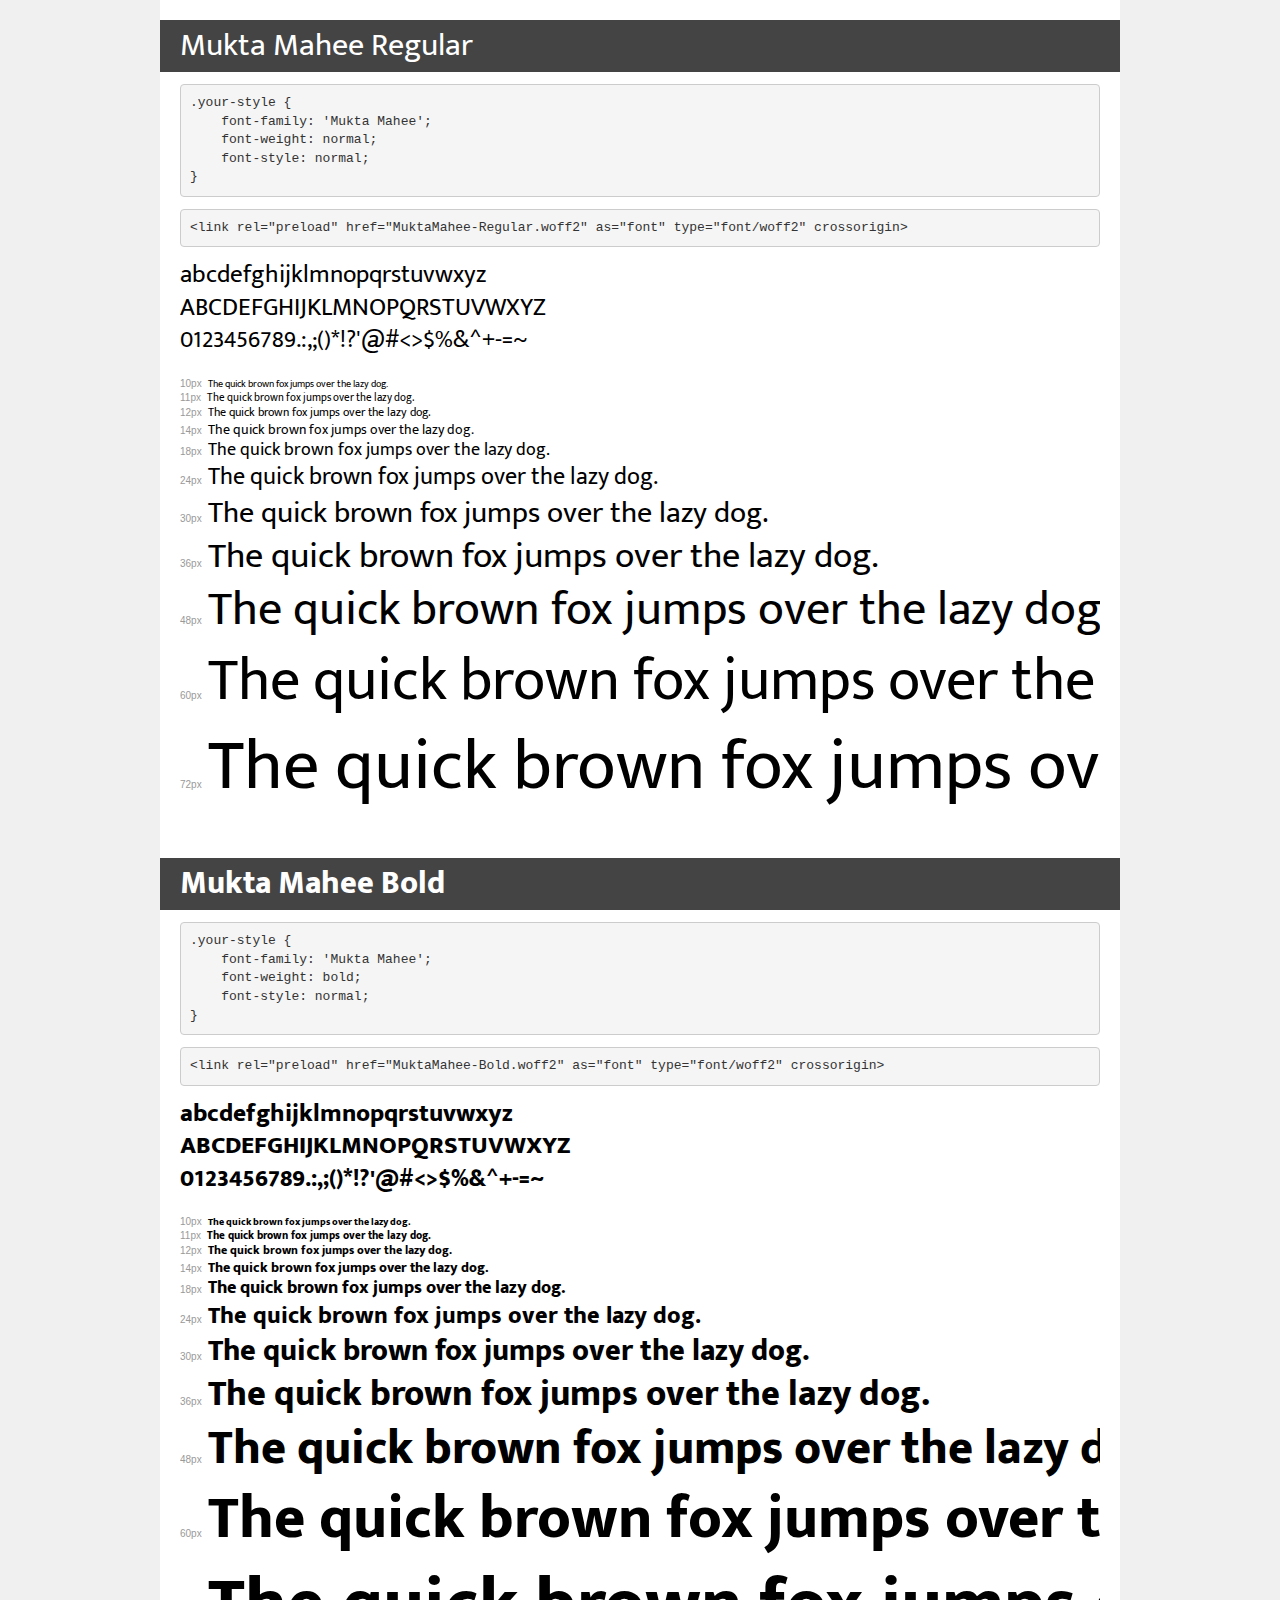
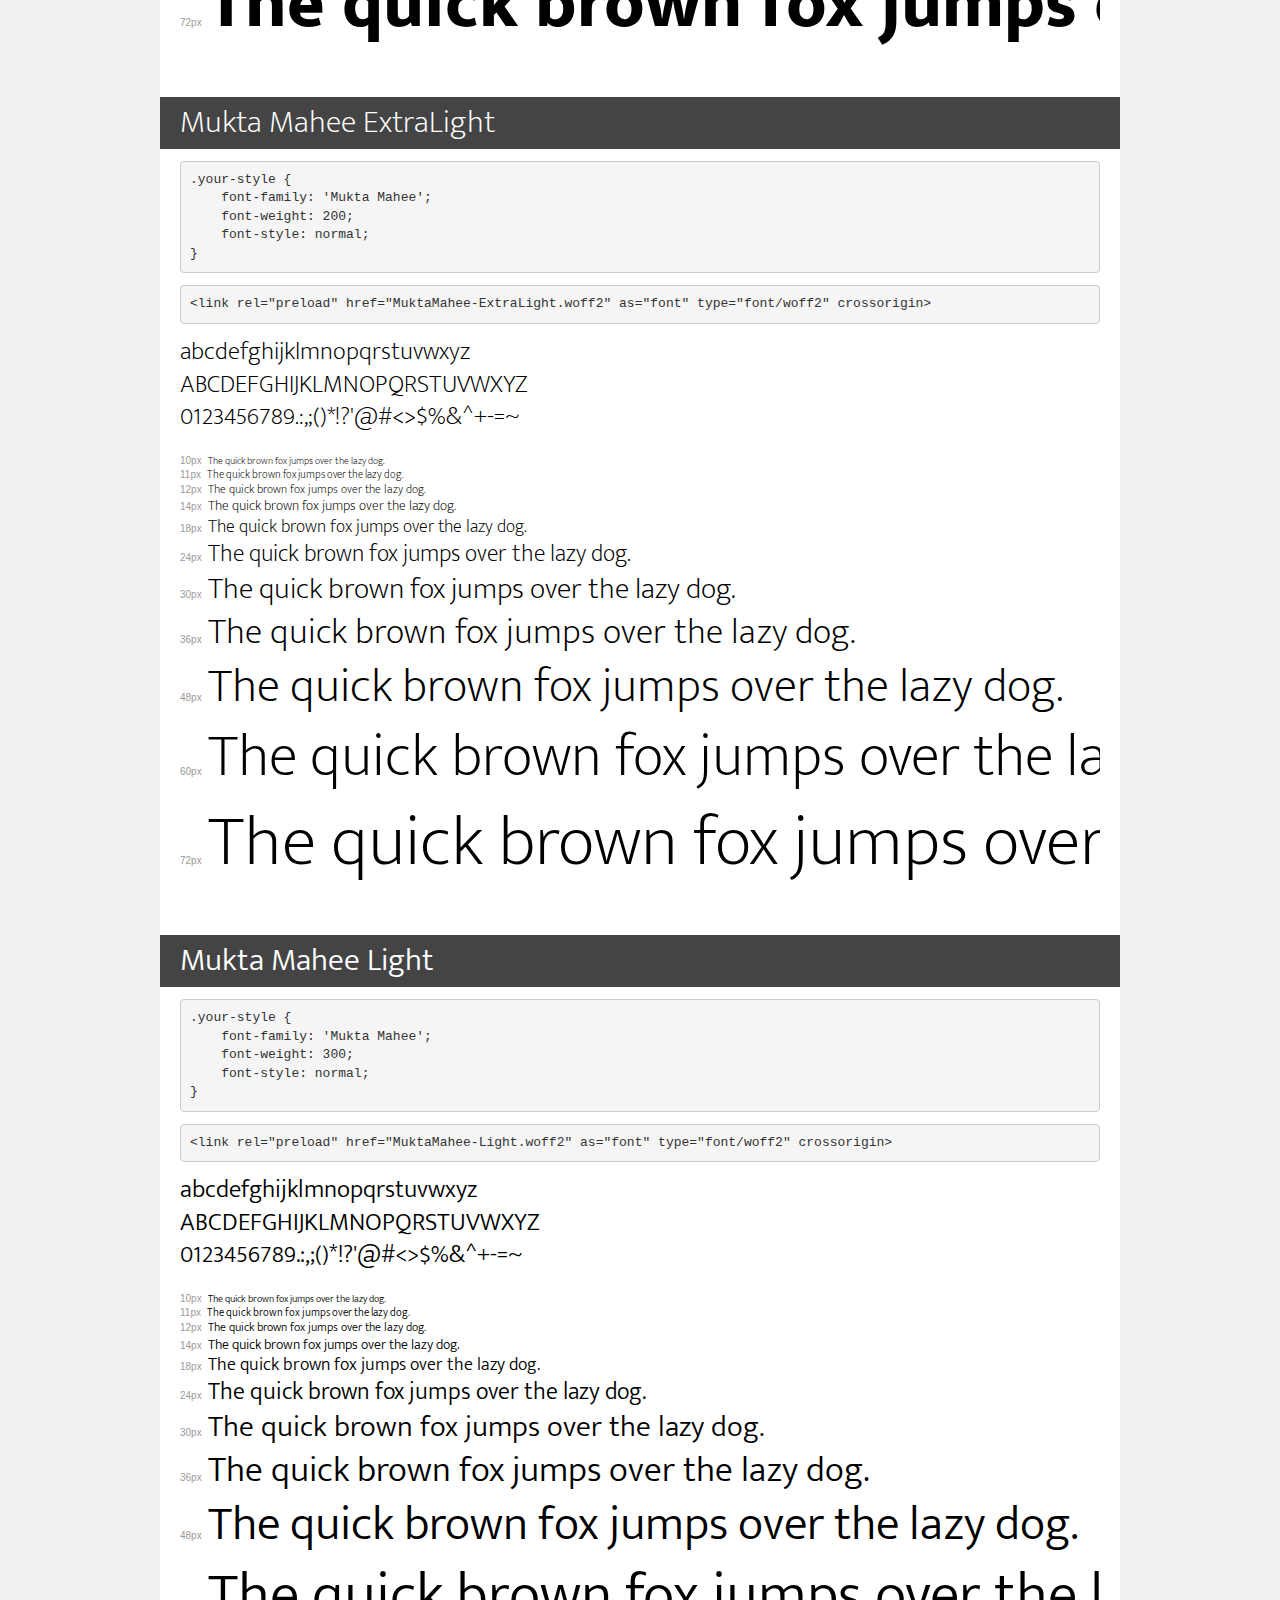
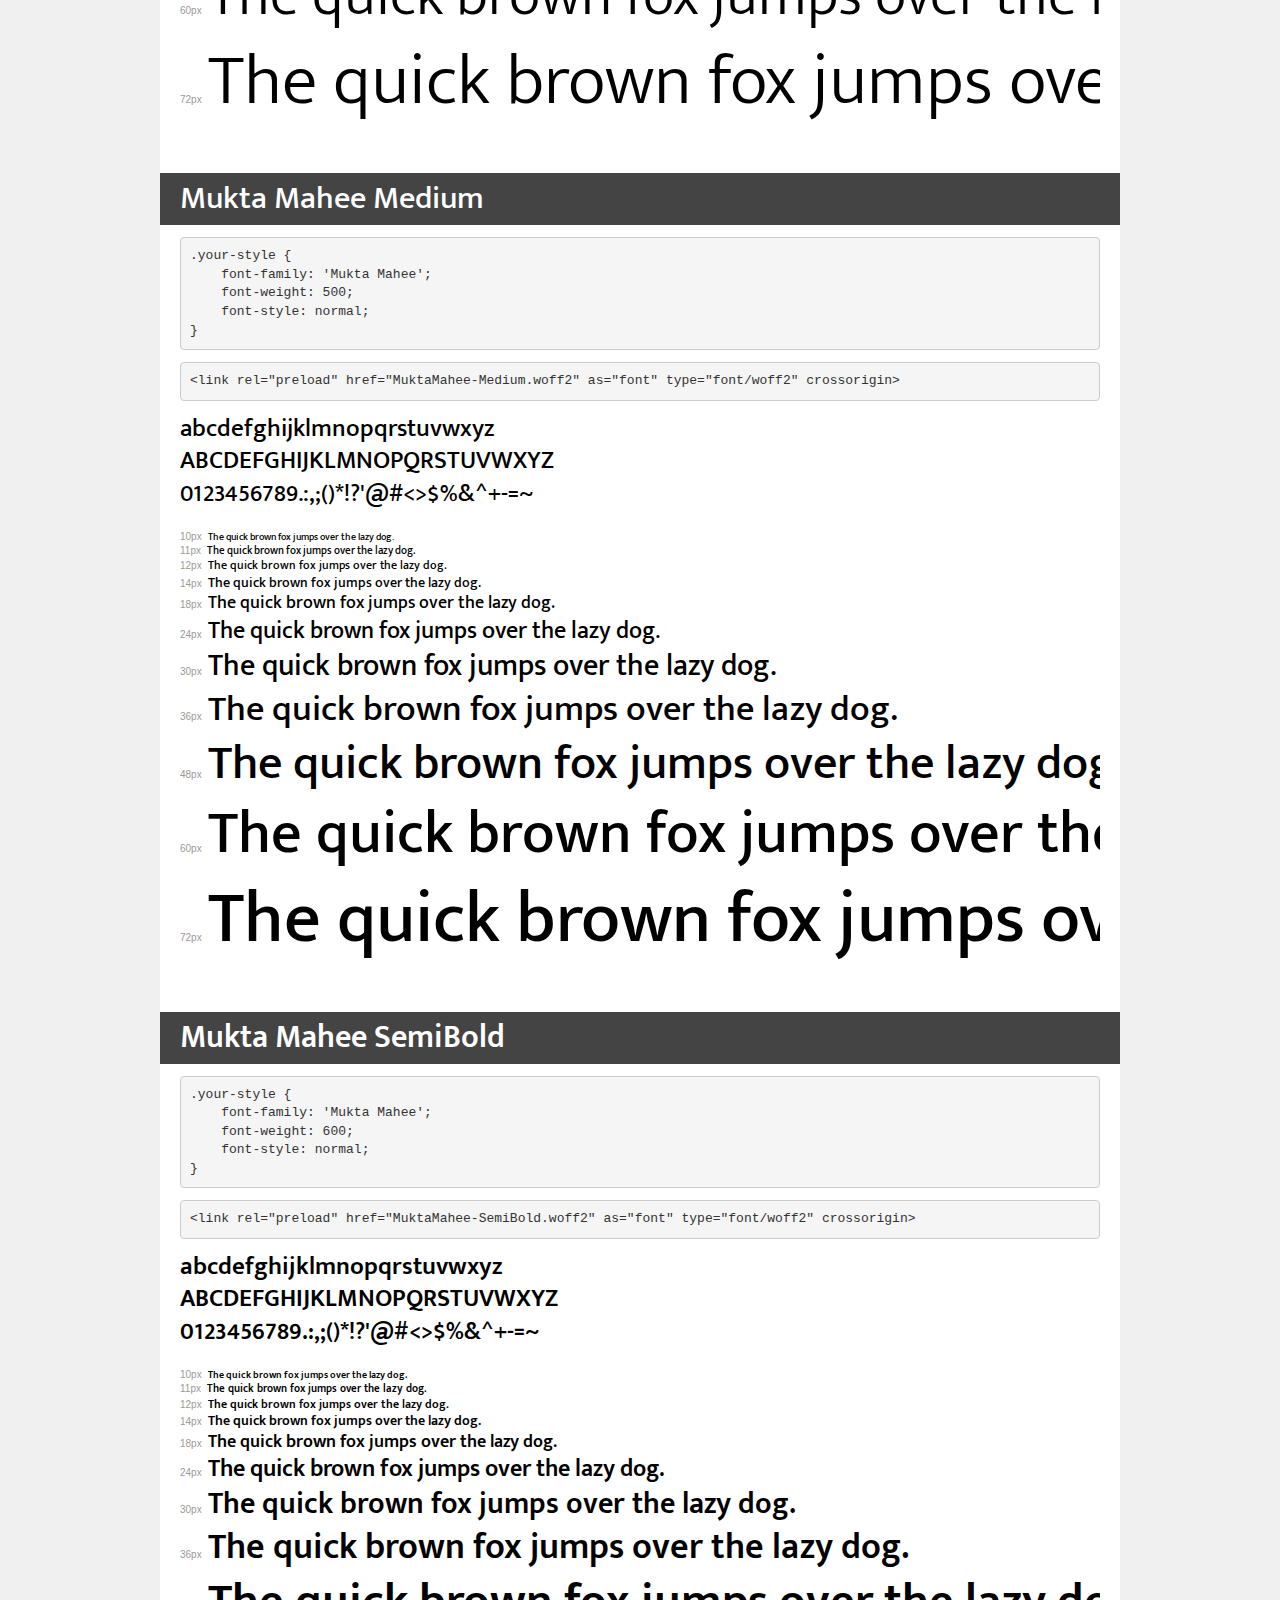
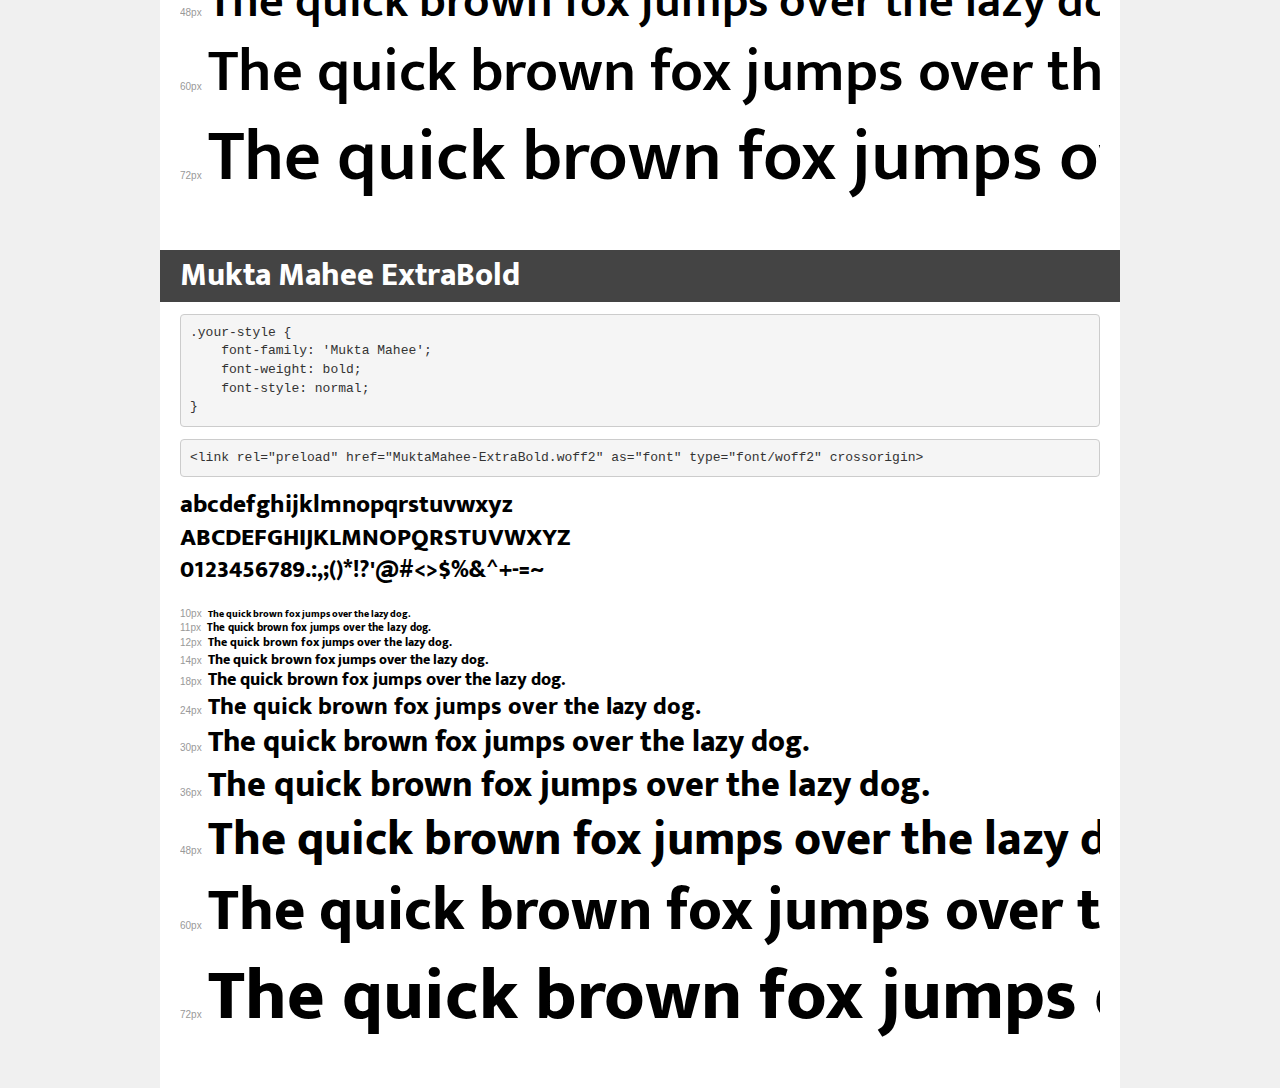
<file: resources/font/demo.html>
<!DOCTYPE html>
<html lang="en">
<head>
    <meta charset="utf-8">
    <meta http-equiv="X-UA-Compatible" content="IE=edge">
    <meta name="viewport" content="width=device-width, initial-scale=1">
    <meta name="robots" content="noindex, noarchive">
    <meta name="format-detection" content="telephone=no">
    <title>Transfonter demo</title>
    <link href="stylesheet.css" rel="stylesheet">
    <style>
        /*
        http://meyerweb.com/eric/tools/css/reset/
        v2.0 | 20110126
        License: none (public domain)
        */
        html, body, div, span, applet, object, iframe,
        h1, h2, h3, h4, h5, h6, p, blockquote, pre,
        a, abbr, acronym, address, big, cite, code,
        del, dfn, em, img, ins, kbd, q, s, samp,
        small, strike, strong, sub, sup, tt, var,
        b, u, i, center,
        dl, dt, dd, ol, ul, li,
        fieldset, form, label, legend,
        table, caption, tbody, tfoot, thead, tr, th, td,
        article, aside, canvas, details, embed,
        figure, figcaption, footer, header, hgroup,
        menu, nav, output, ruby, section, summary,
        time, mark, audio, video {
            margin: 0;
            padding: 0;
            border: 0;
            font-size: 100%;
            font: inherit;
            vertical-align: baseline;
        }
        /* HTML5 display-role reset for older browsers */
        article, aside, details, figcaption, figure,
        footer, header, hgroup, menu, nav, section {
            display: block;
        }
        body {
            line-height: 1;
        }
        ol, ul {
            list-style: none;
        }
        blockquote, q {
            quotes: none;
        }
        blockquote:before, blockquote:after,
        q:before, q:after {
            content: '';
            content: none;
        }
        table {
            border-collapse: collapse;
            border-spacing: 0;
        }
        /* demo styles */
        body {
            background: #f0f0f0;
            color: #000;
        }
        .page {
            background: #fff;
            width: 920px;
            margin: 0 auto;
            padding: 20px 20px 0 20px;
            overflow: hidden;
        }
        .font-container {
            overflow-x: auto;
            overflow-y: hidden;
            margin-bottom: 40px;
            line-height: 1.3;
            white-space: nowrap;
            padding-bottom: 5px;
        }
        h1 {
            position: relative;
            background: #444;
            font-size: 32px;
            color: #fff;
            padding: 10px 20px;
            margin: 0 -20px 12px -20px;
        }
        .letters {
            font-size: 25px;
            margin-bottom: 20px;
        }
        .s10:before {
            content: '10px';
        }
        .s11:before {
            content: '11px';
        }
        .s12:before {
            content: '12px';
        }
        .s14:before {
            content: '14px';
        }
        .s18:before {
            content: '18px';
        }
        .s24:before {
            content: '24px';
        }
        .s30:before {
            content: '30px';
        }
        .s36:before {
            content: '36px';
        }
        .s48:before {
            content: '48px';
        }
        .s60:before {
            content: '60px';
        }
        .s72:before {
            content: '72px';
        }
        .s10:before, .s11:before, .s12:before, .s14:before,
        .s18:before, .s24:before, .s30:before, .s36:before,
        .s48:before, .s60:before, .s72:before {
            font-family: Arial, sans-serif;
            font-size: 10px;
            font-weight: normal;
            font-style: normal;
            color: #999;
            padding-right: 6px;
        }
        pre {
            display: block;
            padding: 9px;
            margin: 0 0 12px;
            font-family: Monaco, Menlo, Consolas, "Courier New", monospace;
            font-size: 13px;
            line-height: 1.428571429;
            color: #333;
            font-weight: normal;
            font-style: normal;
            background-color: #f5f5f5;
            border: 1px solid #ccc;
            overflow-x: auto;
            border-radius: 4px;
        }
        /* responsive */
        @media (max-width: 959px) {
            .page {
                width: auto;
                margin: 0;
            }
        }
    </style>
</head>
<body>
<div class="page">
    <div class="demo">
        <h1 style="font-family: 'Mukta Mahee'; font-weight: normal; font-style: normal;">Mukta Mahee Regular</h1>
        <pre title="Usage">.your-style {
    font-family: 'Mukta Mahee';
    font-weight: normal;
    font-style: normal;
}</pre>
        <pre title="Preload (optional)">
&lt;link rel=&quot;preload&quot; href=&quot;MuktaMahee-Regular.woff2&quot; as=&quot;font&quot; type=&quot;font/woff2&quot; crossorigin&gt;</pre>
        <div class="font-container" style="font-family: 'Mukta Mahee'; font-weight: normal; font-style: normal;">
            <p class="letters">
                abcdefghijklmnopqrstuvwxyz<br>
ABCDEFGHIJKLMNOPQRSTUVWXYZ<br>
                0123456789.:,;()*!?'@#&lt;&gt;$%&^+-=~
            </p>
            <p class="s10" style="font-size: 10px;">The quick brown fox jumps over the lazy dog.</p>
            <p class="s11" style="font-size: 11px;">The quick brown fox jumps over the lazy dog.</p>
            <p class="s12" style="font-size: 12px;">The quick brown fox jumps over the lazy dog.</p>
            <p class="s14" style="font-size: 14px;">The quick brown fox jumps over the lazy dog.</p>
            <p class="s18" style="font-size: 18px;">The quick brown fox jumps over the lazy dog.</p>
            <p class="s24" style="font-size: 24px;">The quick brown fox jumps over the lazy dog.</p>
            <p class="s30" style="font-size: 30px;">The quick brown fox jumps over the lazy dog.</p>
            <p class="s36" style="font-size: 36px;">The quick brown fox jumps over the lazy dog.</p>
            <p class="s48" style="font-size: 48px;">The quick brown fox jumps over the lazy dog.</p>
            <p class="s60" style="font-size: 60px;">The quick brown fox jumps over the lazy dog.</p>
            <p class="s72" style="font-size: 72px;">The quick brown fox jumps over the lazy dog.</p>
        </div>
    </div>

    <div class="demo">
        <h1 style="font-family: 'Mukta Mahee'; font-weight: bold; font-style: normal;">Mukta Mahee Bold</h1>
        <pre title="Usage">.your-style {
    font-family: 'Mukta Mahee';
    font-weight: bold;
    font-style: normal;
}</pre>
        <pre title="Preload (optional)">
&lt;link rel=&quot;preload&quot; href=&quot;MuktaMahee-Bold.woff2&quot; as=&quot;font&quot; type=&quot;font/woff2&quot; crossorigin&gt;</pre>
        <div class="font-container" style="font-family: 'Mukta Mahee'; font-weight: bold; font-style: normal;">
            <p class="letters">
                abcdefghijklmnopqrstuvwxyz<br>
ABCDEFGHIJKLMNOPQRSTUVWXYZ<br>
                0123456789.:,;()*!?'@#&lt;&gt;$%&^+-=~
            </p>
            <p class="s10" style="font-size: 10px;">The quick brown fox jumps over the lazy dog.</p>
            <p class="s11" style="font-size: 11px;">The quick brown fox jumps over the lazy dog.</p>
            <p class="s12" style="font-size: 12px;">The quick brown fox jumps over the lazy dog.</p>
            <p class="s14" style="font-size: 14px;">The quick brown fox jumps over the lazy dog.</p>
            <p class="s18" style="font-size: 18px;">The quick brown fox jumps over the lazy dog.</p>
            <p class="s24" style="font-size: 24px;">The quick brown fox jumps over the lazy dog.</p>
            <p class="s30" style="font-size: 30px;">The quick brown fox jumps over the lazy dog.</p>
            <p class="s36" style="font-size: 36px;">The quick brown fox jumps over the lazy dog.</p>
            <p class="s48" style="font-size: 48px;">The quick brown fox jumps over the lazy dog.</p>
            <p class="s60" style="font-size: 60px;">The quick brown fox jumps over the lazy dog.</p>
            <p class="s72" style="font-size: 72px;">The quick brown fox jumps over the lazy dog.</p>
        </div>
    </div>

    <div class="demo">
        <h1 style="font-family: 'Mukta Mahee'; font-weight: 200; font-style: normal;">Mukta Mahee ExtraLight</h1>
        <pre title="Usage">.your-style {
    font-family: 'Mukta Mahee';
    font-weight: 200;
    font-style: normal;
}</pre>
        <pre title="Preload (optional)">
&lt;link rel=&quot;preload&quot; href=&quot;MuktaMahee-ExtraLight.woff2&quot; as=&quot;font&quot; type=&quot;font/woff2&quot; crossorigin&gt;</pre>
        <div class="font-container" style="font-family: 'Mukta Mahee'; font-weight: 200; font-style: normal;">
            <p class="letters">
                abcdefghijklmnopqrstuvwxyz<br>
ABCDEFGHIJKLMNOPQRSTUVWXYZ<br>
                0123456789.:,;()*!?'@#&lt;&gt;$%&^+-=~
            </p>
            <p class="s10" style="font-size: 10px;">The quick brown fox jumps over the lazy dog.</p>
            <p class="s11" style="font-size: 11px;">The quick brown fox jumps over the lazy dog.</p>
            <p class="s12" style="font-size: 12px;">The quick brown fox jumps over the lazy dog.</p>
            <p class="s14" style="font-size: 14px;">The quick brown fox jumps over the lazy dog.</p>
            <p class="s18" style="font-size: 18px;">The quick brown fox jumps over the lazy dog.</p>
            <p class="s24" style="font-size: 24px;">The quick brown fox jumps over the lazy dog.</p>
            <p class="s30" style="font-size: 30px;">The quick brown fox jumps over the lazy dog.</p>
            <p class="s36" style="font-size: 36px;">The quick brown fox jumps over the lazy dog.</p>
            <p class="s48" style="font-size: 48px;">The quick brown fox jumps over the lazy dog.</p>
            <p class="s60" style="font-size: 60px;">The quick brown fox jumps over the lazy dog.</p>
            <p class="s72" style="font-size: 72px;">The quick brown fox jumps over the lazy dog.</p>
        </div>
    </div>

    <div class="demo">
        <h1 style="font-family: 'Mukta Mahee'; font-weight: 300; font-style: normal;">Mukta Mahee Light</h1>
        <pre title="Usage">.your-style {
    font-family: 'Mukta Mahee';
    font-weight: 300;
    font-style: normal;
}</pre>
        <pre title="Preload (optional)">
&lt;link rel=&quot;preload&quot; href=&quot;MuktaMahee-Light.woff2&quot; as=&quot;font&quot; type=&quot;font/woff2&quot; crossorigin&gt;</pre>
        <div class="font-container" style="font-family: 'Mukta Mahee'; font-weight: 300; font-style: normal;">
            <p class="letters">
                abcdefghijklmnopqrstuvwxyz<br>
ABCDEFGHIJKLMNOPQRSTUVWXYZ<br>
                0123456789.:,;()*!?'@#&lt;&gt;$%&^+-=~
            </p>
            <p class="s10" style="font-size: 10px;">The quick brown fox jumps over the lazy dog.</p>
            <p class="s11" style="font-size: 11px;">The quick brown fox jumps over the lazy dog.</p>
            <p class="s12" style="font-size: 12px;">The quick brown fox jumps over the lazy dog.</p>
            <p class="s14" style="font-size: 14px;">The quick brown fox jumps over the lazy dog.</p>
            <p class="s18" style="font-size: 18px;">The quick brown fox jumps over the lazy dog.</p>
            <p class="s24" style="font-size: 24px;">The quick brown fox jumps over the lazy dog.</p>
            <p class="s30" style="font-size: 30px;">The quick brown fox jumps over the lazy dog.</p>
            <p class="s36" style="font-size: 36px;">The quick brown fox jumps over the lazy dog.</p>
            <p class="s48" style="font-size: 48px;">The quick brown fox jumps over the lazy dog.</p>
            <p class="s60" style="font-size: 60px;">The quick brown fox jumps over the lazy dog.</p>
            <p class="s72" style="font-size: 72px;">The quick brown fox jumps over the lazy dog.</p>
        </div>
    </div>

    <div class="demo">
        <h1 style="font-family: 'Mukta Mahee'; font-weight: 500; font-style: normal;">Mukta Mahee Medium</h1>
        <pre title="Usage">.your-style {
    font-family: 'Mukta Mahee';
    font-weight: 500;
    font-style: normal;
}</pre>
        <pre title="Preload (optional)">
&lt;link rel=&quot;preload&quot; href=&quot;MuktaMahee-Medium.woff2&quot; as=&quot;font&quot; type=&quot;font/woff2&quot; crossorigin&gt;</pre>
        <div class="font-container" style="font-family: 'Mukta Mahee'; font-weight: 500; font-style: normal;">
            <p class="letters">
                abcdefghijklmnopqrstuvwxyz<br>
ABCDEFGHIJKLMNOPQRSTUVWXYZ<br>
                0123456789.:,;()*!?'@#&lt;&gt;$%&^+-=~
            </p>
            <p class="s10" style="font-size: 10px;">The quick brown fox jumps over the lazy dog.</p>
            <p class="s11" style="font-size: 11px;">The quick brown fox jumps over the lazy dog.</p>
            <p class="s12" style="font-size: 12px;">The quick brown fox jumps over the lazy dog.</p>
            <p class="s14" style="font-size: 14px;">The quick brown fox jumps over the lazy dog.</p>
            <p class="s18" style="font-size: 18px;">The quick brown fox jumps over the lazy dog.</p>
            <p class="s24" style="font-size: 24px;">The quick brown fox jumps over the lazy dog.</p>
            <p class="s30" style="font-size: 30px;">The quick brown fox jumps over the lazy dog.</p>
            <p class="s36" style="font-size: 36px;">The quick brown fox jumps over the lazy dog.</p>
            <p class="s48" style="font-size: 48px;">The quick brown fox jumps over the lazy dog.</p>
            <p class="s60" style="font-size: 60px;">The quick brown fox jumps over the lazy dog.</p>
            <p class="s72" style="font-size: 72px;">The quick brown fox jumps over the lazy dog.</p>
        </div>
    </div>

    <div class="demo">
        <h1 style="font-family: 'Mukta Mahee'; font-weight: 600; font-style: normal;">Mukta Mahee SemiBold</h1>
        <pre title="Usage">.your-style {
    font-family: 'Mukta Mahee';
    font-weight: 600;
    font-style: normal;
}</pre>
        <pre title="Preload (optional)">
&lt;link rel=&quot;preload&quot; href=&quot;MuktaMahee-SemiBold.woff2&quot; as=&quot;font&quot; type=&quot;font/woff2&quot; crossorigin&gt;</pre>
        <div class="font-container" style="font-family: 'Mukta Mahee'; font-weight: 600; font-style: normal;">
            <p class="letters">
                abcdefghijklmnopqrstuvwxyz<br>
ABCDEFGHIJKLMNOPQRSTUVWXYZ<br>
                0123456789.:,;()*!?'@#&lt;&gt;$%&^+-=~
            </p>
            <p class="s10" style="font-size: 10px;">The quick brown fox jumps over the lazy dog.</p>
            <p class="s11" style="font-size: 11px;">The quick brown fox jumps over the lazy dog.</p>
            <p class="s12" style="font-size: 12px;">The quick brown fox jumps over the lazy dog.</p>
            <p class="s14" style="font-size: 14px;">The quick brown fox jumps over the lazy dog.</p>
            <p class="s18" style="font-size: 18px;">The quick brown fox jumps over the lazy dog.</p>
            <p class="s24" style="font-size: 24px;">The quick brown fox jumps over the lazy dog.</p>
            <p class="s30" style="font-size: 30px;">The quick brown fox jumps over the lazy dog.</p>
            <p class="s36" style="font-size: 36px;">The quick brown fox jumps over the lazy dog.</p>
            <p class="s48" style="font-size: 48px;">The quick brown fox jumps over the lazy dog.</p>
            <p class="s60" style="font-size: 60px;">The quick brown fox jumps over the lazy dog.</p>
            <p class="s72" style="font-size: 72px;">The quick brown fox jumps over the lazy dog.</p>
        </div>
    </div>

    <div class="demo">
        <h1 style="font-family: 'Mukta Mahee'; font-weight: bold; font-style: normal;">Mukta Mahee ExtraBold</h1>
        <pre title="Usage">.your-style {
    font-family: 'Mukta Mahee';
    font-weight: bold;
    font-style: normal;
}</pre>
        <pre title="Preload (optional)">
&lt;link rel=&quot;preload&quot; href=&quot;MuktaMahee-ExtraBold.woff2&quot; as=&quot;font&quot; type=&quot;font/woff2&quot; crossorigin&gt;</pre>
        <div class="font-container" style="font-family: 'Mukta Mahee'; font-weight: bold; font-style: normal;">
            <p class="letters">
                abcdefghijklmnopqrstuvwxyz<br>
ABCDEFGHIJKLMNOPQRSTUVWXYZ<br>
                0123456789.:,;()*!?'@#&lt;&gt;$%&^+-=~
            </p>
            <p class="s10" style="font-size: 10px;">The quick brown fox jumps over the lazy dog.</p>
            <p class="s11" style="font-size: 11px;">The quick brown fox jumps over the lazy dog.</p>
            <p class="s12" style="font-size: 12px;">The quick brown fox jumps over the lazy dog.</p>
            <p class="s14" style="font-size: 14px;">The quick brown fox jumps over the lazy dog.</p>
            <p class="s18" style="font-size: 18px;">The quick brown fox jumps over the lazy dog.</p>
            <p class="s24" style="font-size: 24px;">The quick brown fox jumps over the lazy dog.</p>
            <p class="s30" style="font-size: 30px;">The quick brown fox jumps over the lazy dog.</p>
            <p class="s36" style="font-size: 36px;">The quick brown fox jumps over the lazy dog.</p>
            <p class="s48" style="font-size: 48px;">The quick brown fox jumps over the lazy dog.</p>
            <p class="s60" style="font-size: 60px;">The quick brown fox jumps over the lazy dog.</p>
            <p class="s72" style="font-size: 72px;">The quick brown fox jumps over the lazy dog.</p>
        </div>
    </div>

</div>
</body>
</html>
</file>
<file: resources/font/stylesheet.css>
@font-face {
    font-family: 'Mukta Mahee';
    src: url('MuktaMahee-Regular.woff2') format('woff2'),
        url('MuktaMahee-Regular.woff') format('woff');
    font-weight: normal;
    font-style: normal;
    font-display: swap;
}

@font-face {
    font-family: 'Mukta Mahee';
    src: url('MuktaMahee-Bold.woff2') format('woff2'),
        url('MuktaMahee-Bold.woff') format('woff');
    font-weight: bold;
    font-style: normal;
    font-display: swap;
}

@font-face {
    font-family: 'Mukta Mahee';
    src: url('MuktaMahee-ExtraLight.woff2') format('woff2'),
        url('MuktaMahee-ExtraLight.woff') format('woff');
    font-weight: 200;
    font-style: normal;
    font-display: swap;
}

@font-face {
    font-family: 'Mukta Mahee';
    src: url('MuktaMahee-Light.woff2') format('woff2'),
        url('MuktaMahee-Light.woff') format('woff');
    font-weight: 300;
    font-style: normal;
    font-display: swap;
}

@font-face {
    font-family: 'Mukta Mahee';
    src: url('MuktaMahee-Medium.woff2') format('woff2'),
        url('MuktaMahee-Medium.woff') format('woff');
    font-weight: 500;
    font-style: normal;
    font-display: swap;
}

@font-face {
    font-family: 'Mukta Mahee';
    src: url('MuktaMahee-SemiBold.woff2') format('woff2'),
        url('MuktaMahee-SemiBold.woff') format('woff');
    font-weight: 600;
    font-style: normal;
    font-display: swap;
}

@font-face {
    font-family: 'Mukta Mahee';
    src: url('MuktaMahee-ExtraBold.woff2') format('woff2'),
        url('MuktaMahee-ExtraBold.woff') format('woff');
    font-weight: bold;
    font-style: normal;
    font-display: swap;
}
</file>
